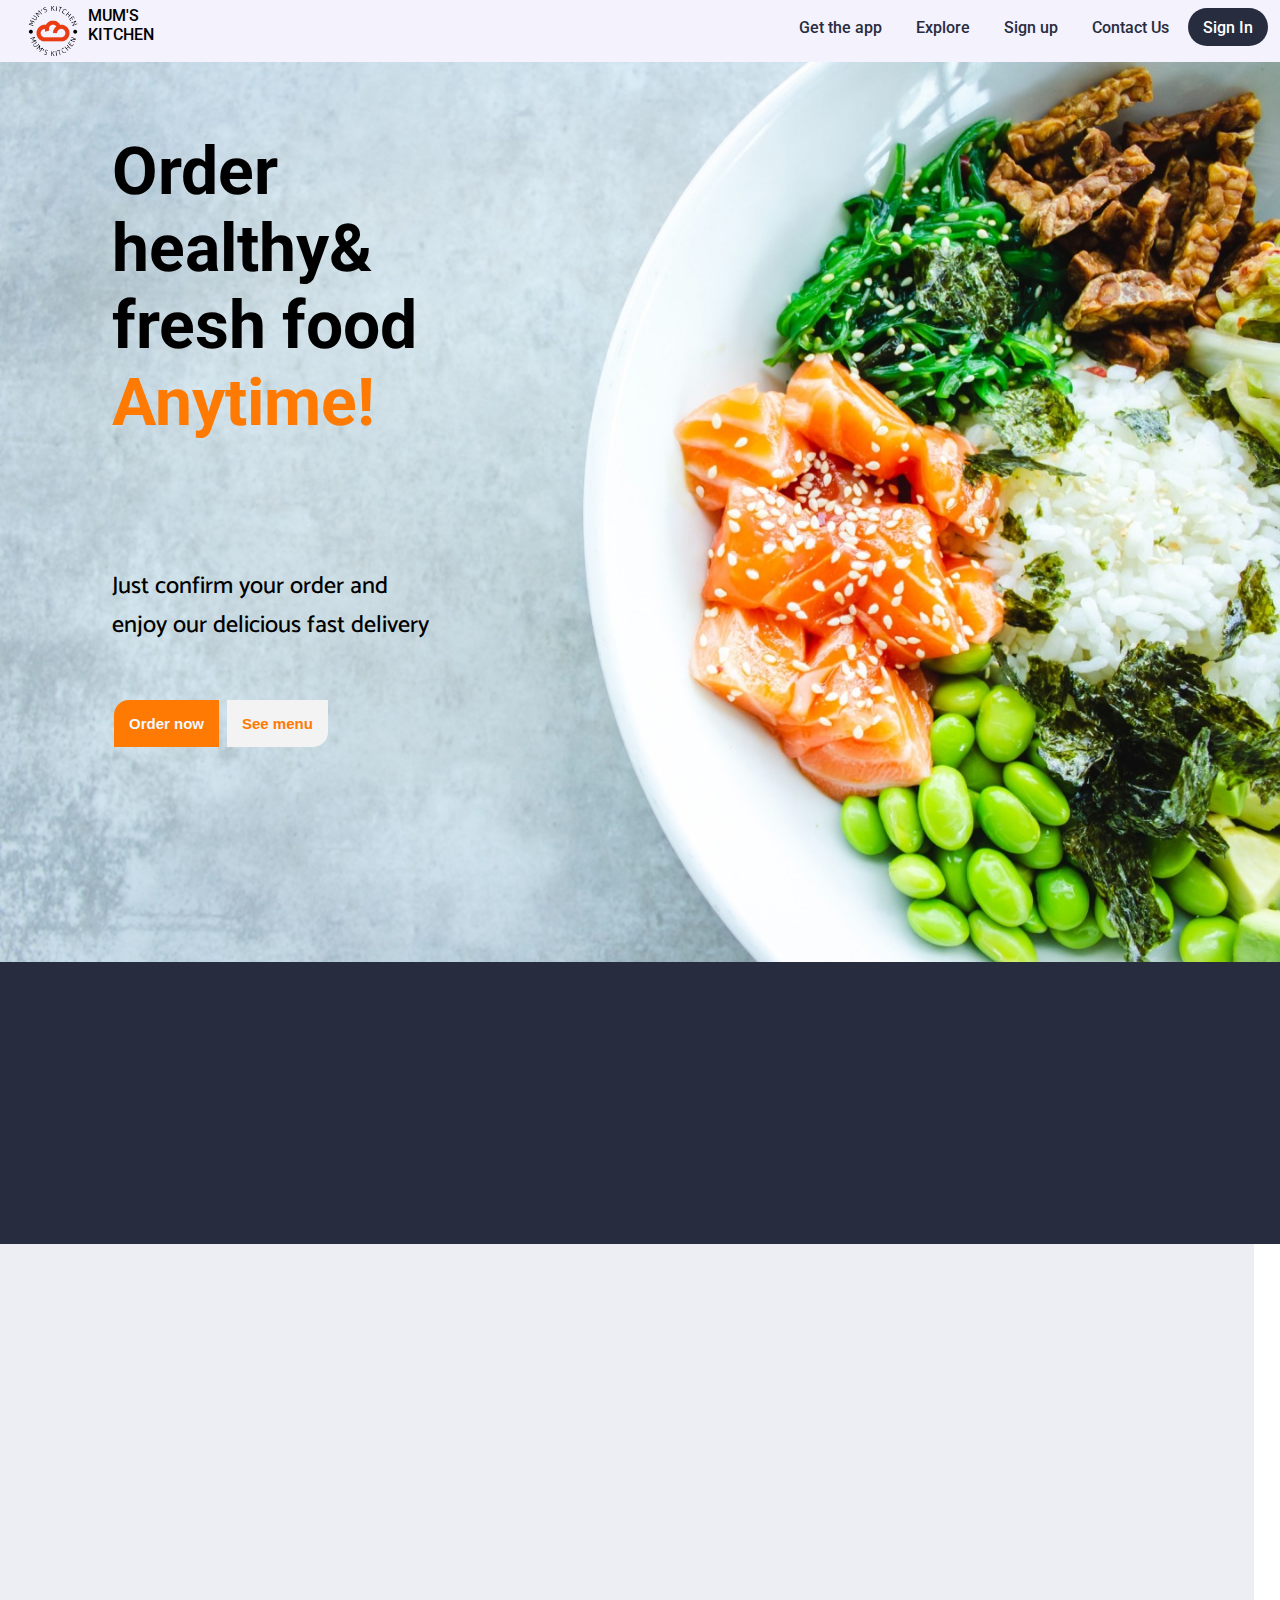
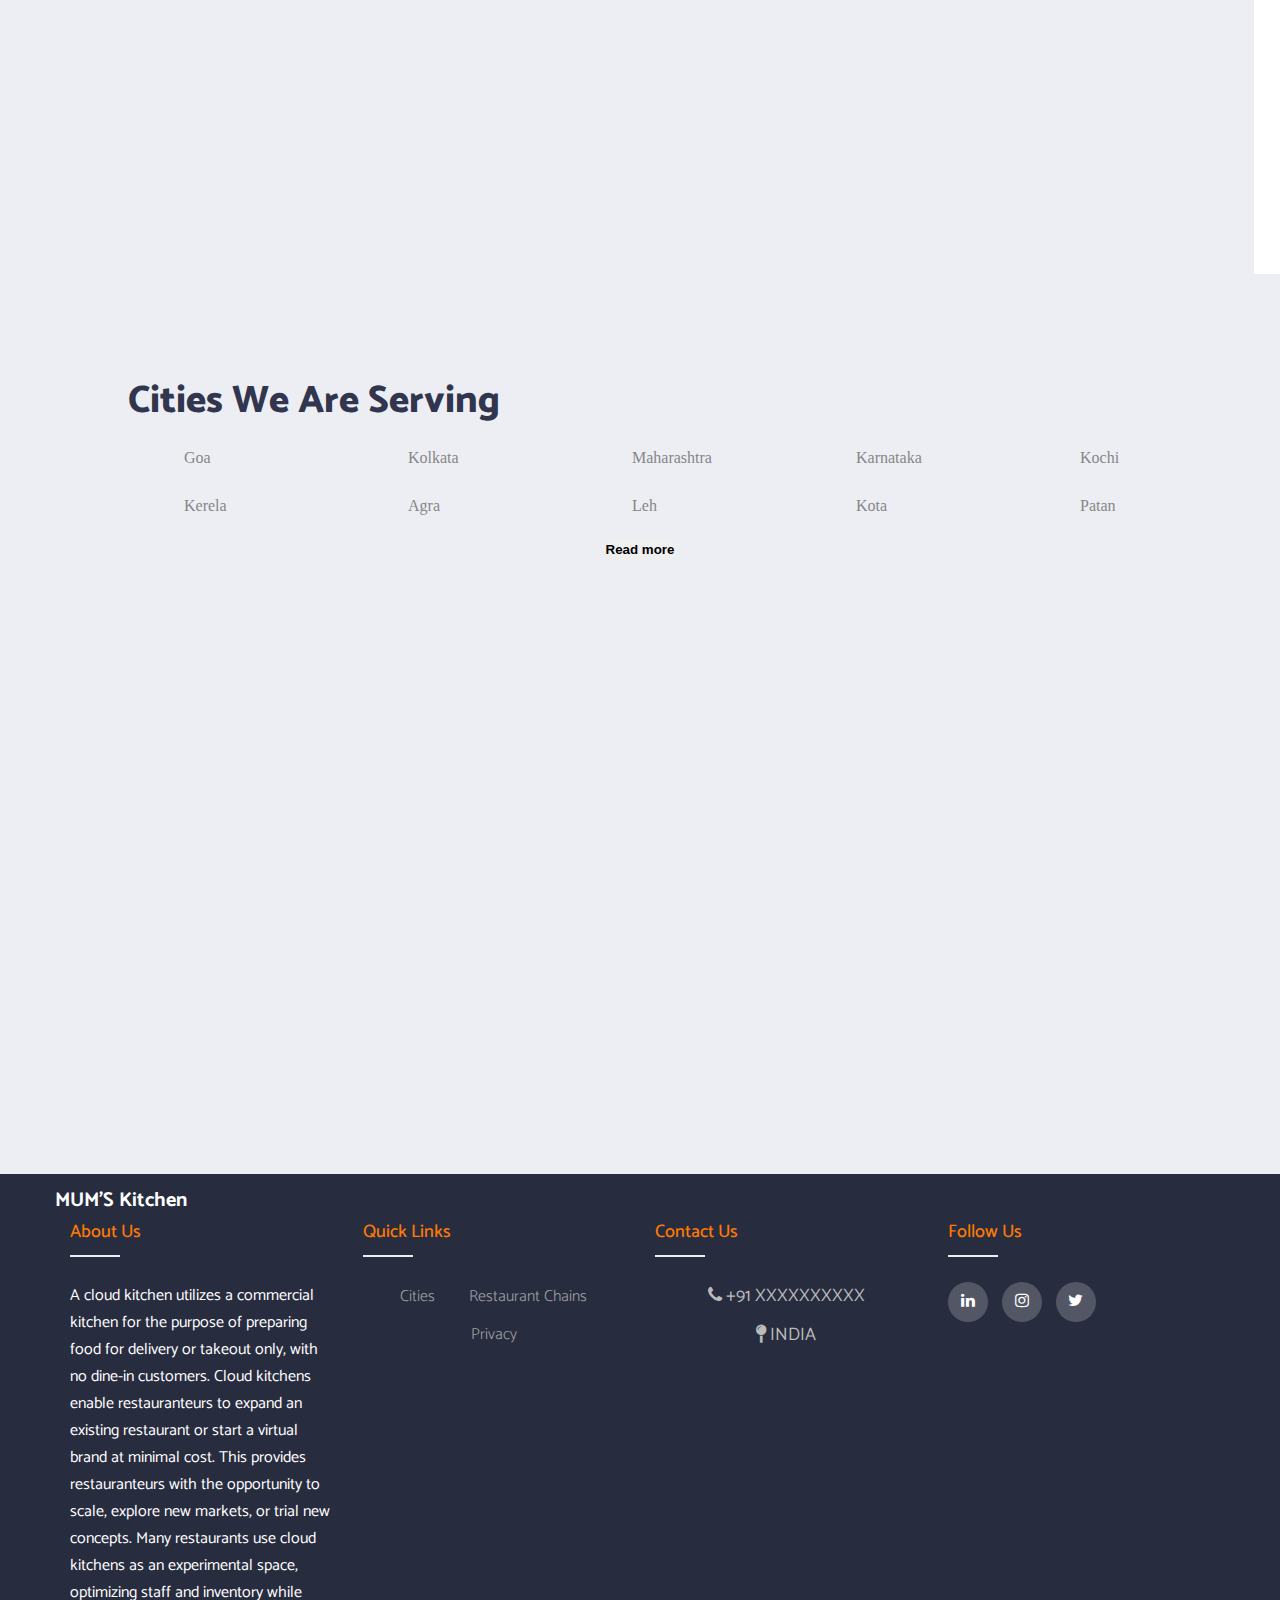
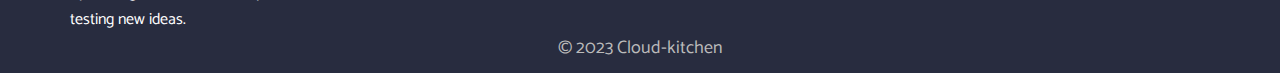
<file: index.html>
<!DOCTYPE html>
<html lang="en">

<head>
    <meta charset="UTF-8">
    <meta http-equiv="X-UA-Compatible" content="IE=edge">
    <meta name="viewport" content="width=device-width, initial-scale=1.0">
    <link rel="icon" href="./imgs/logo.png" type="image/icon type">
    <link rel="stylesheet" href="./css/style.css">
    <link rel="stylesheet" href="https://unpkg.com/aos@next/dist/aos.css" />

    <link rel="stylesheet" href="https://cdnjs.cloudflare.com/ajax/libs/font-awesome/4.7.0/css/font-awesome.min.css">
    <link rel="icon" href="assets/favicon.png" type="image/icon type">


    <link rel="stylesheet" href="https://cdnjs.cloudflare.com/ajax/libs/font-awesome/6.2.0/css/all.min.css" integrity="sha512-xh6O/CkQoPOWDdYTDqeRdPCVd1SpvCA9XXcUnZS2FmJNp1coAFzvtCN9BmamE+4aHK8yyUHUSCcJHgXloTyT2A==" crossorigin="anonymous" referrerpolicy="no-referrer" />


    <link rel="stylesheet" href="https://cdnjs.cloudflare.com/ajax/libs/font-awesome/4.7.0/css/font-awesome.min.css">
    <script src="./js/index.js"></script>


    <title>Cloud-kitchen - Home</title>
</head>

<body>
    <div class="hero">
        <nav class="nav">
            <div class="logo"><a href="#"><img src="./imgs/logo.png" ><p style="color: black; font-weight: 500; font-size: medium;">MUM'S KITCHEN</p></a></div>

            <ul class="nav2" id="myLinks">
                <li><a href="#">Get the app</a></li>

                <li><a href="#">Explore</a></li>

                <li><a href="#" id="sign-up">Sign up</a></li>
                
                <li><a href="contactus.html">Contact Us</a></li>

                <li class="navHover"><a href="#" id="sign-in" style="color: #fff;">Sign In</a></li>
            </ul>
            <a href="javascript:void(0);" class="icon" onclick="myFunction()">
                <i class="fa fa-bars"></i>
            </a>

        </nav>

        <div class="main">
            <div class="container">
                <div class="first">
                    <!-- <p class="s-text">Easy way to order your food</p> -->

                    <h2 class="hero-text">Order healthy&<br> fresh food</h2>
                    <h2 class="hero-text orange">Anytime!</h2>
                </div>
                <div class="second">
                    <h2 class="s-text test-1">Just confirm your order and enjoy our delicious fast delivery</h2>
                    <div class="btn-container">
                        <button class="h-button b1" type="submit">Order now</button>
                        <button class="h-button b2" type="submit">See menu</button>
                    </div>
                </div>
                <!-- <div class="third">
                    <h1>Hungry?</h1>
                    <div class="input_pincode">
                        <input class="input1" type="text" name="pincode" id="">
                        <input class="btn" type="button" value="Find food">
                    </div>
                </div> -->

            </div>
        </div>

    </div>

    <section class="cards-container">
        <div class="card" data-aos="zoom-in">
            <img src="./imgs/thumb up.png" alt="thumb" height="100px" width="100px">
            <h3 class="card-h3">No Minimum Order</h3>
            <p class="card-p">Order in for yourself or for the group, with no restrictions on order value</p>
        </div>
        <div class="card" data-aos="zoom-in">
            <img src="./imgs/tracking.png" alt="thumb" height="100px" width="100px">
            <h3 class="card-h3">Live Order Tracking</h3>
            <p class="card-p">Know where your order is at all times, from the restaurant to your doorstep</p>
        </div>
        <div class="card" data-aos="zoom-in">
            <img src="./imgs/delivery boy.png" alt="thumb" height="100px" width="100px">
            <h3 class="card-h3">Lightning-Fast Delivery</h3>
            <p class="card-p">Experience foodie's superfast delivery for food delivered fresh & on time</p>
        </div>
    </section>

    <section class="second-cards-container">
        <div class="second-cards" data-aos="fade-up" data-aos-duration="1000">
            <img class="second-cards-img" src="./imgs/card1.jpg" alt="">
            <h2 class="second-cards-h2">Order food online</h2>
            <button class="second-cards-btn" type="submit">Order Now</button>
        </div>
        <div class="second-cards" data-aos="fade-up" data-aos-duration="1000">
            <img class="second-cards-img" src="./imgs/card2.png" alt="">
            <h2 class="second-cards-h2">Don't Go out for a meal</h2>
            <button class="second-cards-btn" type="submit">Order Now</button>
        </div>
        <div class="second-cards" data-aos="fade-up" data-aos-duration="1000">
            <img class="second-cards-img" src="./imgs/low-cost.png" alt="">
            <h2 class="second-cards-h2">Affordable Rates</h2>
            <button class="second-cards-btn" type="submit">Order Now</button>
        </div>
    </section>

    <section class="rest-info">
        <div class="top-rest-container">
            <!-- <h1 id="restaurant-chains" style="font-weight: 600; font-size: xx-large; font-family: sans-serif; ">OUR MENU</h1>
            <div class="top-rest">
                <div class="menu">

                    <a target="_blank"><span style="font-weight: 300; font-size: small; " >Pizza</span></a>
                    <a  target="_blank"><span>Burger</span></a>
                   <a  target="_blank"><span>Sandwich</span></a> 
                   <a  target="_blank"><span>Garlic Bread</span></a> 
                   <a target="_blank"> <span>Veg Parcel</span></a>
                </div>
                <div class="menu">

                    <a target="_blank"><span>Hot coffee</span></a>
                    <a target="_blank"><span>Cold Coffee </span></a>
                    <a target="_blank"><span>Hot Soup</span></a>
                    <a target="_blank"><span>Tea</span></a>
                    <a target="_blank"><span>Cold Drink</span></a>
                </div>
            </div> -->

            <h1 class="blue" id="cities">Cities We Are Serving</h1>
            <div class="top-rest">
                <div class="menu">

                    <span>Goa</span>
                    <span>Kolkata</span>
                    <span>Maharashtra</span>
                    <span>Karnataka</span>
                    <span>Kochi</span>
                </div>
                <div class="menu">

                    <span>Kerela</span>
                    <span>Agra</span>
                    <span>Leh</span>
                    <span>Kota</span>
                    <span>Patan</span>
                </div>

                <div class="dn menu more-cities">
                    <span>Chennai</span>
                    <span>Hyderabad</span>
                    <span>Jaipur</span>
                    <span>New Delhi</span>
                    <span>Ahmedabad</span>
                </div>

                <div class="dn menu more-cities">
                    <span>Rajkot</span>
                    <span>Surat</span>
                    <span>Varanasi</span>
                    <span>Indore</span>
                    <span>Ranchi</span>
                </div>

            </div>
            <div class="center">
                <button onclick="showhideCities()" id="myBtn">Read more</button>
            </div>
        </div>
    </section>

    <footer class="footer"> 
        <div class="footer-container">
            <div class="contentfoot">MUM'S Kitchen</div>
            <div class="row">
                <div class="footer-col">
                    <h4>About Us</h4>
                    <p style="color: #fff;">A cloud kitchen utilizes a commercial kitchen for the purpose of preparing food for delivery or takeout only, with no dine-in customers.

                      Cloud kitchens enable restauranteurs to expand an existing restaurant or start a virtual brand at minimal cost. This provides restauranteurs with the opportunity to scale, explore new markets, or trial new concepts. Many restaurants use cloud kitchens as an experimental space, optimizing staff and inventory while testing new ideas.</p>
                    <!-- <ul>
                        <li><a href="#">Who Are We?</a></li>
                        <li><a href="#">Our Blog</a></li>
                    </ul> -->
                </div>
                <div class="footer-col">
                    <h4>Quick Links</h4>
                    <ul>
                        <li><a href="#cities">Cities </a></li>
                        <li><a href="#restaurant-chains">Restaurant chains</a></li>
                        <li><a href="#">Privacy</a></li>
                       
                    </ul>
                </div>
                  <div class="footer-col">
                    <h4>Contact Us</h4>
                    <ul>
                        <li class="locate"><a href="#"></a><i class="fa fa-phone"></i> +91 XXXXXXXXXX</li>   
                        <li class="locate"><a href="#"></a><i class="fa fa-map-pin"></i> INDIA</li>   

                    </ul>
                </div>
                <div class="footer-col">
                    <h4>follow us</h4>
                    <div class="social-links">
                        <a href="https://www.linkedin.com?viewAsMember=true"><i class="fa fa-linkedin"></i></a>
                        <a href="https://www.linkedin.com?viewAsMember=true"><i class="fa fa-instagram"></i></a>
                        <a href="https://www.linkedin.com?viewAsMember=true"><i class="fa fa-twitter"></i></a>
                    </div>
                </div>
                    </ul>
                </div>
                
            </div>
            <div class="copyrights">
                <p>© 2023 Cloud-kitchen<p>
                </div>
        </div>
   </footer>

   <!-- Sign up form modal -->
   <div id="signUpModal" class="modal">
        <div class="modal-content">
            <span class="close">&times;</span>
            <h2 class="form-h2">Sign Up</h2>
            <form>
                <label for="name">Name</label>
                <input type="text" id="name" name="name" placeholder="Your name" required>
                
                <label for="email">Email</label>
                <input type="email" id="email" name="email" placeholder="Your email" required>
            
                <label for="phone">Mobile number</label>
                <input type="number" id="phone" name="phone" placeholder="Mobile number" required>
            
                <label for="password">Password</label>
                <input type="password" id="password" placeholder="Set you password" required minlength="8">
            
                <input type="submit" value="Sign Up">
              </form>
        </div> 
    </div>

    <!-- Sign in form modal -->
    <div id="signInModal" class="modal">
        <div class="modal-content">
            <span class="close">&times;</span>
            <h2 class="form-h2">Sign In</h2>
            <form>
                <label for="email-sign-in">Email</label>
                <input type="email" id="email-sign-in" name="email" placeholder="Your email" required>
            
                <label for="password-sign-in">Password</label>
                <input type="password" id="password-sign-in" placeholder="Set you password" required minlength="8">
            
                <input type="submit" value="Sign In">
            </form>
        </div> 
    </div>


    <script src="https://unpkg.com/aos@next/dist/aos.js"></script>
    <script>
        AOS.init();
        onPageLoad()
    </script>
</body>

</html>
</file>
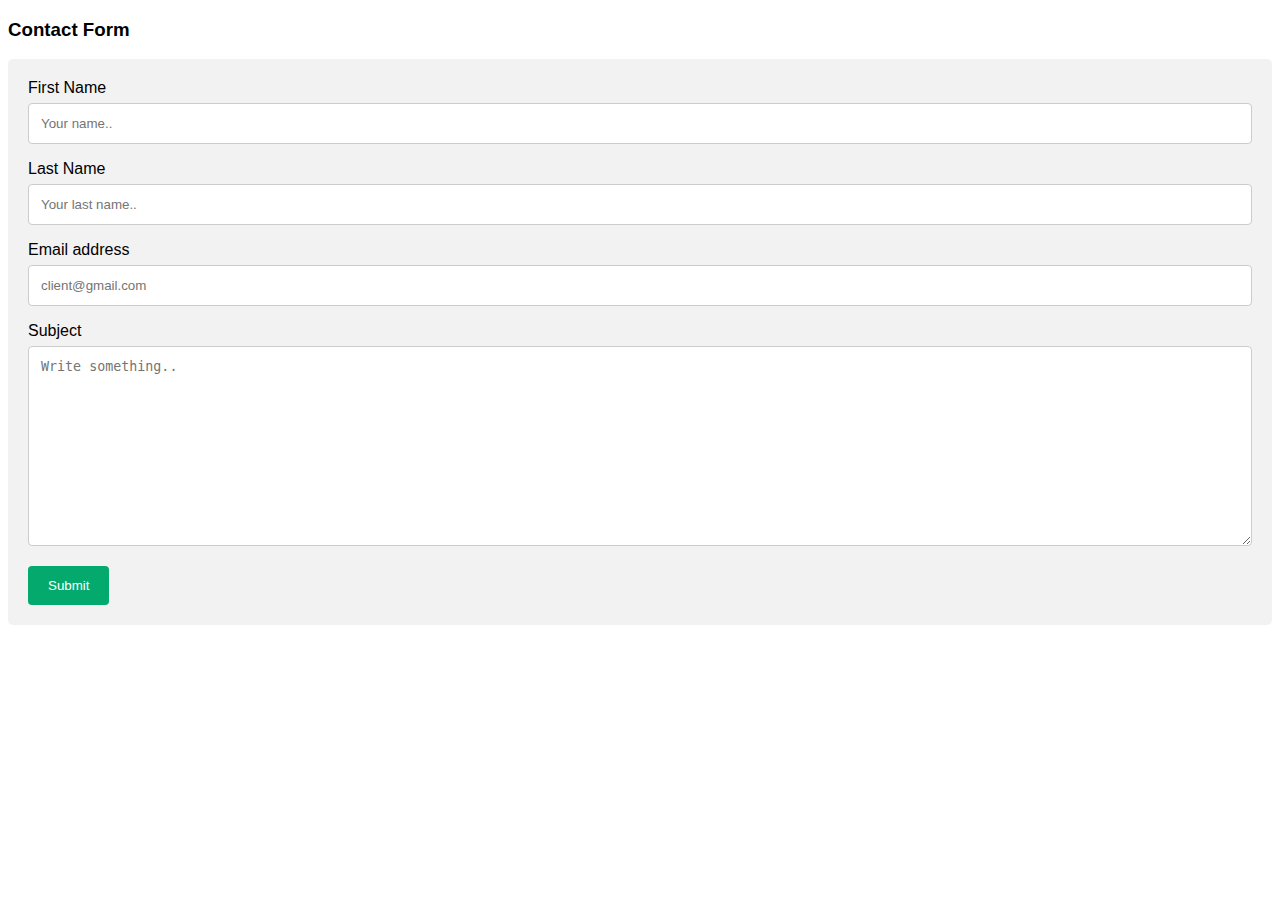
<file: contactus.html>
<!DOCTYPE html>
<html>
  <head>
    <meta name="viewport" content="width=device-width, initial-scale=1" />
    <style>
      body {
        font-family: Arial, Helvetica, sans-serif;
      }
      * {
        box-sizing: border-box;
      }

      input[type="text"],
      select,
      textarea {
        width: 100%;
        padding: 12px;
        border: 1px solid #ccc;
        border-radius: 4px;
        box-sizing: border-box;
        margin-top: 6px;
        margin-bottom: 16px;
        resize: vertical;
      }

      input[type="submit"] {
        background-color: #04aa6d;
        color: white;
        padding: 12px 20px;
        border-radius: 4px;
        border: none;
        cursor: pointer;
      }

      input[type="submit"]:hover {
        background-color: #45a049;
      }

      .container {
        border-radius: 5px;
        background-color: #f2f2f2;
        padding: 20px;
      }
    </style>
  </head>
  <body>
    <h3>Contact Form</h3>

    <div class="container">
      <form action="/action_page.php">
        <label for="fname">First Name</label>
        <input
          type="text"
          id="fname"
          name="firstname"
          placeholder="Your name.."
        />

        <label for="lname">Last Name</label>
        <input
          type="text"
          id="lname"
          name="lastname"
          placeholder="Your last name.."
        />

        <label for="email">Email address</label>
        <input
          type="text"
          id="email"
          name="email"
          placeholder="client@gmail.com"
        />

        <label for="subject">Subject</label>
        <textarea
          id="subject"
          name="subject"
          placeholder="Write something.."
          style="height: 200px"
        ></textarea>

        <input type="submit" value="Submit" />
      </form>
    </div>
  </body>
</html>
</file>
<file: css/style.css>
/* @import url('https://fonts.googleapis.com/css2?family=Open+Sans:wght@400;500;800&display=swap'); */
@import url("https://fonts.googleapis.com/css2?family=Open+Sans:wght@400;500;800&family=Roboto:wght@300;400;500&display=swap");
@import url("https://fonts.googleapis.com/css2?family=Catamaran:wght@100;300&family=Open+Sans:wght@400;500;800&display=swap");

* {
  margin: 0;
  padding: 0;
  box-sizing: border-box;
  scroll-behavior: smooth;
  /* font-family: 'Open Sans', sans-serif; */
}

:root {
  --orange: #ff7a03;
  --primary: #282c3f;
  --head-blue: #31364e;
  --grey-text: #868686;
  --bg: #edeef4;
  --footer-bg: #f8f8f8;
}

.blue {
  color: var(--head-blue);
  font-size: 2.4rem;
  font-family: "Catamaran", sans-serif;
  font-weight: 800;
  margin-top: 6rem;
}

.main {
  background-image: url("../imgs/background1.jpg");
  max-width: 100vw;
  height: 100vh;
  background-size: cover;
  background-repeat: no-repeat;
}

.nav {
  display: flex;
  justify-content: space-between;
  padding: 0 12px;
  top: 0;
  position: sticky;
  background-color: rgb(243, 242, 253);
  font-family: "Roboto", sans-serif;
  font-size: medium;
  z-index: 1;
}

.nav #myLinks {
  display: block;
}

.nav a.icon {
  /* background: black; */
  display: none;
  position: absolute;
  right: 0;
  top: 0;
  font-size: 20px;
  width: 40px;
}

.logo {
  width: 70px;
  margin: 0.5%;
  align-self: center;
  background-repeat: no-repeat;
  background-size: cover;
  
}

.logo img {
  max-width: 100%;
  height: auto;
}

.nav2 li {
  text-decoration: none;
  align-self: center;

  padding: 2% 15px;
  margin: 8px 0;
  display: inline-block;
}

.nav2 li a {
  text-decoration: none;
  color: var(--primary);
  font-weight: 500;
  font-size: medium;
}

.nav2 li a:hover {
  transition: ease-out 0.2s;
  color: var(--orange);
}

.navHover {
  background-color: var(--primary);
  border-radius: 25px;
  opacity: 1;
}

.navHover:hover {
  transition: ease-out 0.2s;
  opacity: 0.8;
}

.navHover a {
  font-weight: 500;
}

.container {
  display: grid;
  grid-template-columns: repeat(2, 1fr);
  grid-template-rows: repeat(2, 1fr);
  width: 100%;
  height: 100vh;
}

.s-text {
  font-size: 1.5rem;
  font-family: "Catamaran", sans-serif;
  font-weight: 500;
  width: 20.5rem;
}

.test-1 {
  position: relative;
  top: -35px;
  bottom: 40px;
}

.btn-container {
  width: max-content;
}

.orange {
  color: var(--orange);
}

.first {
  grid-column: 1;
  width: 65%;
  background-repeat: no-repeat;
  justify-self: center;
  align-self: center;
}

.hero-text {
  font-family: "Roboto", sans-serif;
  font-size: 4.125rem;
}

.first img {
  max-width: 100%;
  height: auto;
}

.second {
  width: 65%;
  height: 60%;
  grid-column: 1;
  grid-row: 2;
  justify-self: center;
  align-self: center;
}

.h-button {
  padding: 15px;
  border: none;
  font-size: 15px;
  font-weight: 600;
  margin: 20px 2px;
  background-color: rgb(243, 243, 243);
  transition: ease-out 0.3s;
  border-radius: 15px 0 0 0;
  cursor: pointer;
}

.b1 {
  color: aliceblue;
  background-color: var(--orange);
}

/* .b1:hover {
  background-color: aliceblue;
  color: var(--orange);
} */

.b2 {
  border-radius: 0 0 15px 0;
  color: var(--orange);
}

.b2:hover {
  color: aliceblue;
  background-color: var(--orange);
}

/* .second h2 {
  text-align: center;
  color: #282c3f;
  font-size: 1.8rem;
  font-family: "Catamaran", sans-serif;
} */

/* .third {
  grid-column: 1;
  justify-self: center;
  align-self: center;
  width: 60%;
  height: 95%;
  background-color: #eef8f9;
  border-radius: 5px;
}
.third h1 {
  text-align: center;
  color: #282c3f;
  margin-top: 25px;
  font-size: 200%;
}
.input_pincode {
  padding: 10%;
  height: auto;
  text-align: center;
}
.input1 {
  padding: 5px 20px;
  border: 1px solid #ccc;
  background: url("../imgs/location.png") no-repeat right;
  background-size: 15px;
}
.btn {
  padding: 5px;
  border: 1px solid #ccc;
  background-color: #ff7a03;
  color: #fff;
  font-weight: 600;
} */
.cards-container {
  background-color: var(--primary);
  color: #fff;
  display: flex;
  justify-content: space-evenly;
  align-items: center;
}

.card {
  width: 250px;
  display: flex;
  justify-content: center;
  align-items: center;
  flex-direction: column;
  margin: 20px;
  padding: 20px;
  transition: 0.3s;
}

.card:hover {
  box-shadow: var(--orange) 0px 2px 8px;
}

.card-h3 {
  font-family: "Catamaran", sans-serif;
  margin: 7px 0;
  text-align: center;
}

.card-p {
  text-align: center;
  font-family: "Roboto", sans-serif;

  /* font-family: "Catamaran", sans-serif; */
}

.second-cards-container {
  width: 98vw;
  height: 70vh;
  display: flex;
  justify-content: space-evenly;
  align-items: center;
  background-color: var(--bg);
}

.second-cards {
  width: 20em;
  height: fit-content;
  display: flex;
  flex-direction: column;
  justify-content: center;
  align-items: center;
  background-color: var(--primary);
  border-radius: 24px;
}

.second-cards-img {
  width: 20em;
  height: max-content;
}

.second-cards-h2 {
  padding: 10px 0px;
  color: #fff;
  font-family: "Catamaran", sans-serif;
  /* font-weight: 300; */
}

.second-cards-btn {
  width: 10em;
  height: auto;
  padding: 9px;
  margin-bottom: 10px;
  border: none;
  border-radius: 20px;
  font-family: "Roboto", sans-serif;
  font-weight: 900;
  font-size: 0.95em;
  cursor: pointer;
  background: rgb(255, 255, 255);
  opacity: 1;
  transition: ease-in-out 0.2s;
}

.second-cards-btn:hover {
  opacity: 0.7;
}

.rest-info {
  min-width: 100%;
  height: 100vh;
  display: flex;
  justify-content: center;
  background-color: var(--bg);
}

.top-rest-container {
  width: 80vw;
  /* background-color: #ff7a03; */
  margin-right: auto;
  margin-left: auto;
}

.top-rest {
  width: 100%;
  display: flex;
  flex-wrap: wrap;
  text-align: left;
  justify-content: flex-start;
}

.top-rest span {
  width: 7rem;
  height: 1rem;
  margin: 1rem 3.5rem;
  color: var(--grey-text);
  cursor: pointer;
}

.menu {
  display: flex;
}

.center {
  display: flex;
  justify-content: center;
  align-items: center;
}

#myBtn {
  text-align: center;
  border: none;
  padding: 0.2rem;
  font-weight: 600;
  border-radius: 10px;
  margin-top: 10px;
  cursor: pointer;
}

.dn {
  display: none;
}

/* 640 */
@media screen and (max-width: 640px) {
  .nav #myLinks {
    display: none;
  }

  .nav a.icon {
    /* background: black; */
    display: block;
    position: absolute;
    right: 0;
    top: 0;
    font-size: 20px;
    width: 40px;
  }

  .nav2 {
    display: flex;
    flex-direction: column;
    padding: 40px 0;
  }

  .first {
    padding-top: 20px;
  }

  .cards-container {
    display: flex;
    flex-direction: column;
    height: 100%;
  }

  .second-cards-container {
    padding: 20px 0;
    height: 100%;
    display: flex;
    flex-direction: column;
  }

  .second-cards {
    margin: 20px 0;
  }

  .top-rest-container {
    /* width: 100%; */
  }

  .top-rest {
    flex-direction: column;
  }

  .menu {
    flex-direction: column;
  }

  .rest-info {
    height: 100%;
  }

  .s-text {
    width: 100%;
  }
}

a:link {
  text-decoration: none;
  display: flex;
}

.footer {
  padding: 40px 0;
  background-color: #fff;
}

.footer .social {
  text-align: center;
  padding-bottom: 25px;
  color: #4b4c4d;
}

.footer .social a {
  font-size: 24px;
  color: inherit;
  border: 1px solid #ccc;
  width: 40px;
  height: 40px;
  line-height: 38px;
  display: inline-block;
  text-align: center;
  border-radius: 50%;
  margin: 0 8px;
  opacity: 0.75;
}

.footer .social a:hover {
  opacity: 0.9;
}

/* footer */
.footer-container {
  max-width: 1170px;
  margin: auto;
}

.contentfoot {
  font-size: 20px;
  font-family: "Catamaran", sans-serif;
  color: white;
  font-weight: bold;
  position: relative;
}

.contentfoot span {
  opacity: 0.2;
  font-size: 26px;
  position: relative;
  top: -10%;
  font-family: Tahoma;
}

.row {
  display: flex;
  flex-wrap: wrap;
}

ul {
  list-style: none;
}

.footer {
  background: #282c3f;
  padding: 10px 0;
  font-family: "Catamaran", sans-serif;
}

.footer-col {
  width: 25%;
  padding: 0 15px;
}

.footer-col h4 {
  font-size: 18px;
  color: #ff7a03;
  text-transform: capitalize;
  margin-bottom: 35px;
  font-weight: 500;
  position: relative;
}

.footer-col h4::before {
  content: "";
  position: absolute;
  left: 0;
  bottom: -10px;
  background-color: #edeef4;
  height: 2px;
  box-sizing: border-box;
  width: 50px;
}

.footer-col ul li:not(:last-child) {
  margin-bottom: 10px;
}

.footer-col ul li a {
  font-size: 16px;
  text-transform: capitalize;
  color: #ffffff;
  text-decoration: none;
  font-weight: 300;
  color: #bbbbbb;
  display: block;
  transition: all 0.3s ease;
}

.footer-col ul li a:hover {
  color: #ffffff;
  padding-left: 8px;
}

.footer-col .social-links a {
  display: inline-block;
  height: 40px;
  width: 40px;
  background-color: rgba(255, 255, 255, 0.2);
  margin: 0 10px 10px 0;
  text-align: center;
  line-height: 40px;
  border-radius: 50%;
  color: #ffffff;
  transition: all 0.5s ease;
}

.footer-col .social-links a:hover {
  color: #24262b;
  background-color: #ffffff;
}

.locate {
  color: #bbbbbb;
}

.copyrights {
  display: block;
  font-size: 18px;
  color: #bbbbbb;
  text-align: center;
}

@media (max-width: 767px) {
  .footer-col {
    width: 50%;
    margin-bottom: 30px;
    text-align: center;
  }

  .copyrights {
    padding-left: 8px;
  }
}

@media (max-width: 574px) {
  .footer-col {
    width: 100%;
  }
}

.footer ul {
  margin-top: 0;
  padding: 0;
  list-style: none;
  font-size: 18px;
  line-height: 1.6;
  margin-bottom: 0;
  text-align: center;
}

.footer ul a {
  color: inherit;
  text-decoration: none;
  opacity: 0.8;
}

.footer ul li {
  display: inline-block;
  padding: 0 15px;
}

.footer ul li a:hover {
  opacity: 1;
}

.footer .copyright {
  margin-top: 15px;
  text-align: center;
  font-size: 13px;
  color: #aaa;
}

.modal {
  display: none;
  position: fixed;
  z-index: 1;
  padding-top: 100px;
  left: 0;
  top: 0;
  width: 100%;
  height: 100%;
  overflow: auto;
  background-color: rgba(0, 0, 0, 0.7);
}

.modal-content {
  background-color: #fefefe;
  margin: auto;
  padding: 40px;
  border: 3px solid var(--orange);
  border-radius: 10px;
  max-width: 500px;
  font-family: "Roboto", sans-serif;
}

.close {
  color: #aaaaaa;
  float: right;
  font-size: 28px;
  font-weight: bold;
}

.close:hover,
.close:focus {
  color: #000;
  text-decoration: none;
  cursor: pointer;
}

input {
  width: 100%;
  padding: 12px 20px;
  margin: 8px 0 28px 0;
  display: inline-block;
  border: 1px solid #ccc;
  border-radius: 4px;
  box-sizing: border-box;
}

input[type="submit"] {
  width: 50%;
  background-color: var(--orange);
  color: white;
  padding: 14px 20px;
  margin: 8px 0 28px 0;
  border-radius: 4px;
  cursor: pointer;
}

.form-h2 {
  color: var(--orange);
  margin-bottom: 20px;
  text-align: center;
}
</file>
